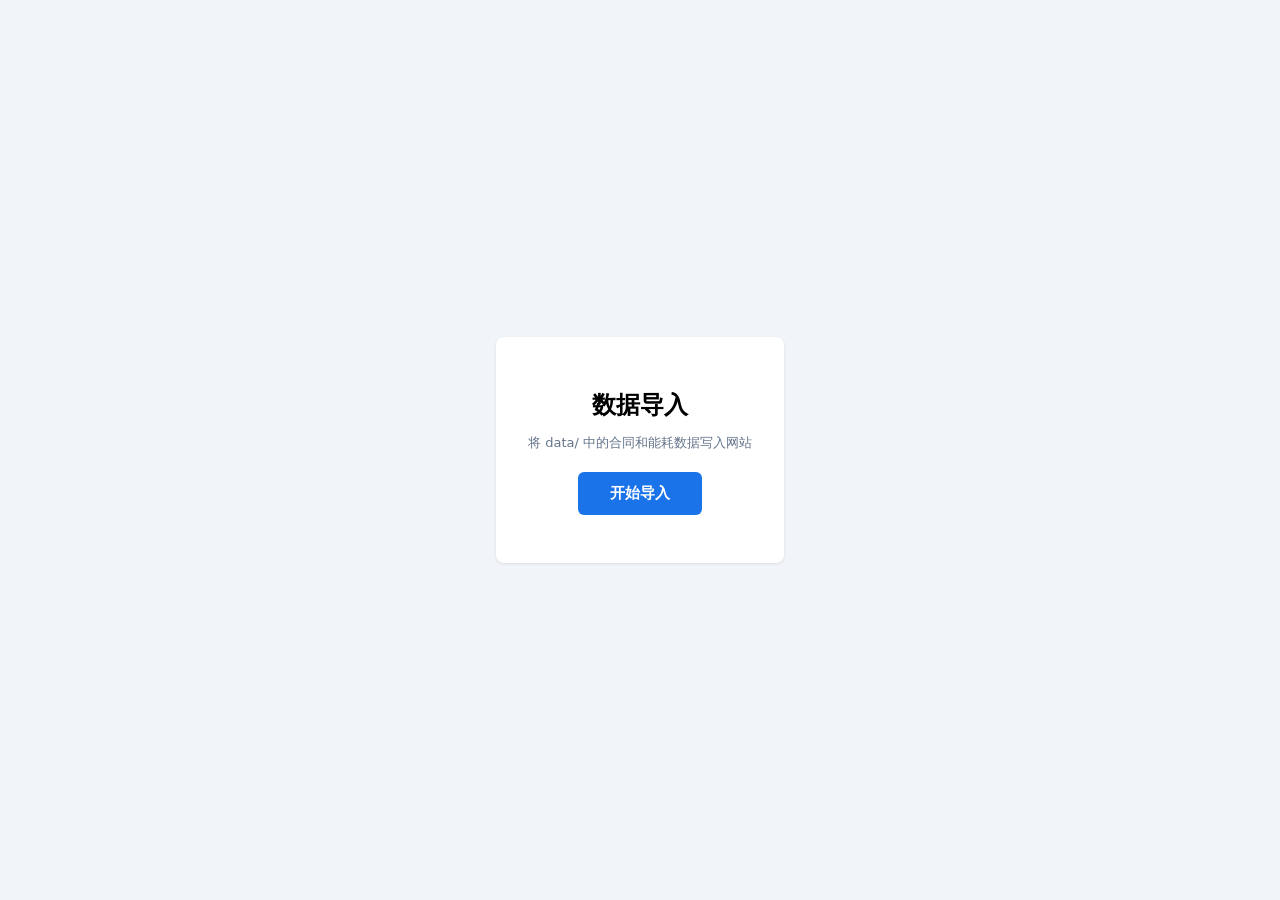
<file: import.html>
<!DOCTYPE html><html lang="zh-CN"><head><meta charset="UTF-8"><title>数据导入</title>
<style>body{font-family:system-ui,sans-serif;display:flex;justify-content:center;align-items:center;min-height:100vh;background:#f1f5f9;margin:0}.card{background:#fff;border-radius:8px;box-shadow:0 1px 3px rgba(0,0,0,.1);padding:32px;max-width:480px;text-align:center}h2{margin-bottom:8px}.info{color:#64748b;font-size:13px;margin-bottom:20px}.btn{padding:12px 32px;border-radius:6px;border:none;font-size:15px;cursor:pointer;font-weight:600}.btn-primary{background:#1a73e8;color:#fff}.btn-primary:hover{background:#1557b0}.log{margin-top:16px;font-size:13px;text-align:left;max-height:200px;overflow-y:auto}.log .ok{color:#0d9488}.log .warn{color:#f59e0b}</style></head><body>
<div class="card">
  <h2>数据导入</h2>
  <p class="info">将 data/ 中的合同和能耗数据写入网站</p>
  <button class="btn btn-primary" onclick="doImport()">开始导入</button>
  <div id="log" class="log"></div>
</div>
<script>
const LOG = [];
function log(msg, cls) { LOG.push({msg,cls}); const d=document.getElementById('log'); d.innerHTML=LOG.map(l=>`<div class="${l.cls||''}">${l.msg}</div>`).join(''); }

async function doImport() {
  const btn = document.querySelector('.btn');
  btn.disabled = true; btn.textContent = '导入中...';
  try {
    log('正在加载数据文件...', '');
    const resp = await fetch('data/import-data.json');
    if (!resp.ok) throw new Error('无法加载 data/import-data.json');
    const json = await resp.json();
    const counts = [];
    if (json.data.contracts) counts.push(`${json.data.contracts.length} 条合同`);
    if (json.data.energy) counts.push(`${json.data.energy.length} 条能耗`);
    if (json.data.property) counts.push(`${json.data.property.length} 条物业支出`);
    if (json.data.equipment) counts.push(`${json.data.equipment.length} 条设备维修`);
    if (json.data.others) counts.push(`${json.data.others.length} 条其他工作`);
    log('读取到 ' + counts.join('、'), 'ok');

    for (const [key, val] of Object.entries(json.data)) {
      localStorage.setItem('myweb_' + key, JSON.stringify(val));
    }
    log('所有数据已写入，共 ' + counts.join('、'), 'ok');
    log('导入完成！2秒后跳转到首页...', '');
    setTimeout(() => { location.href = 'index.html'; }, 2000);
  } catch (e) {
    log('错误: ' + e.message, 'warn');
    btn.disabled = false; btn.textContent = '重试';
  }
}
</script></body></html>
</file>
